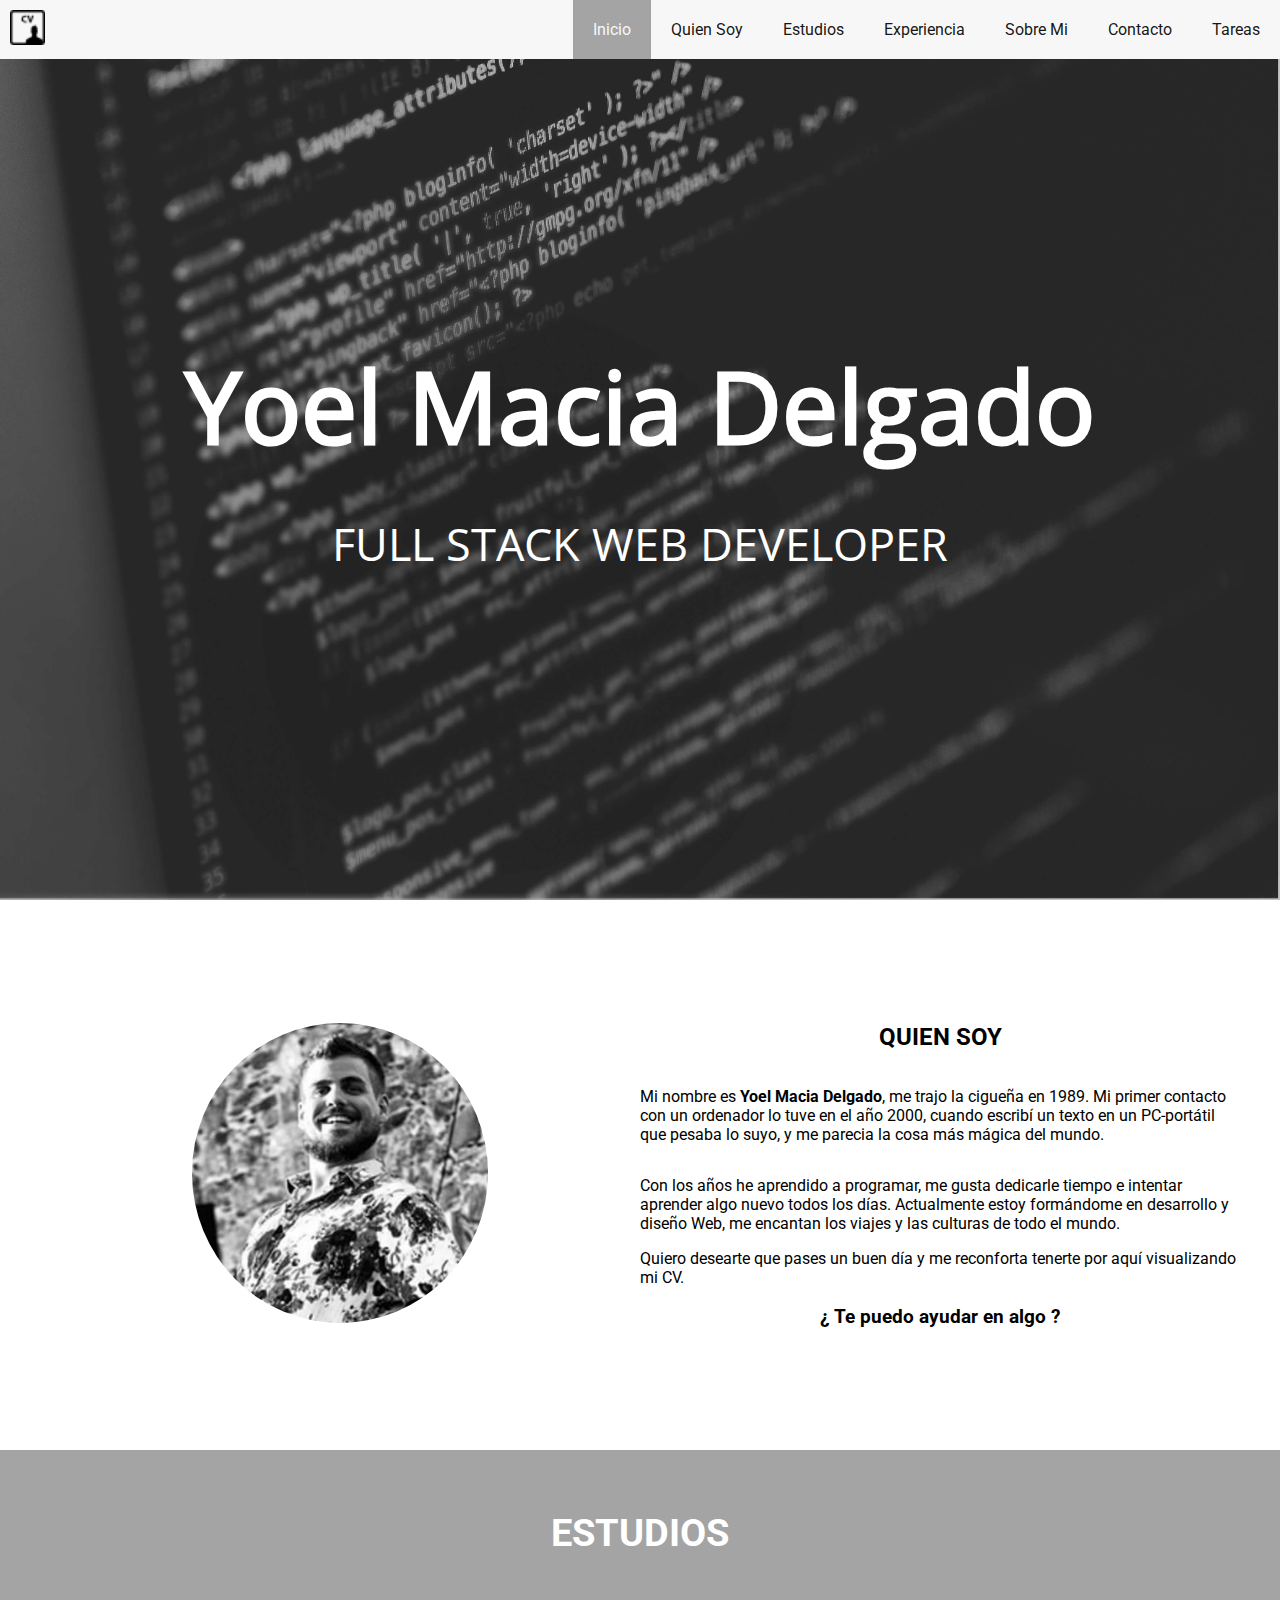
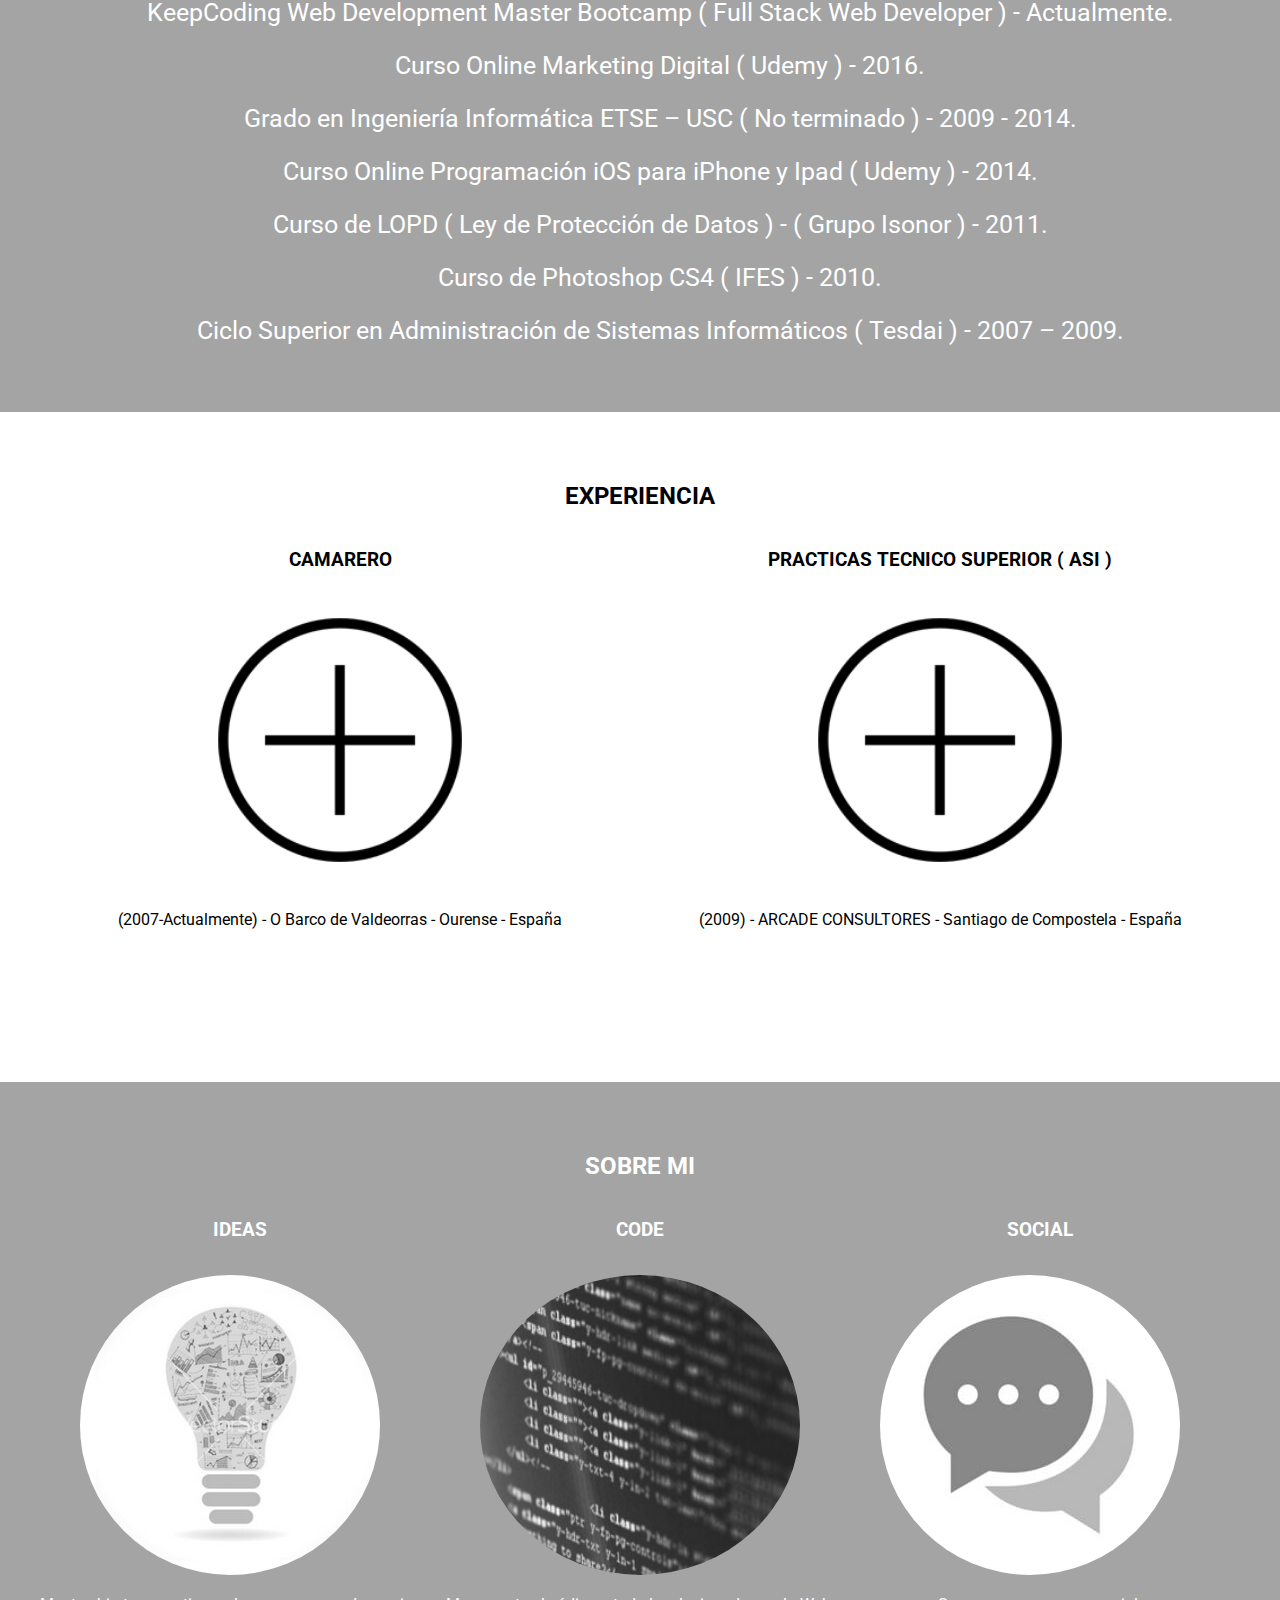
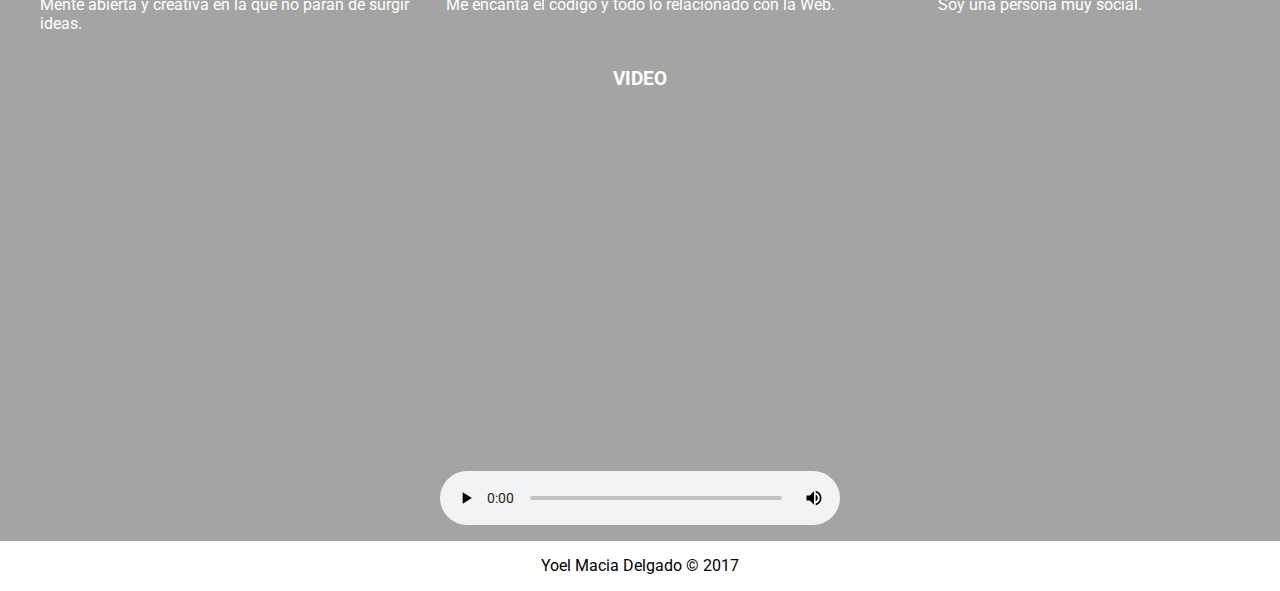
<file: index.html>
<!DOCTYPE html>
<html>

<head>
    <title>Proyecto CV</title>
    <meta charset="UTF-8">
    <link rel="stylesheet" type="text/css" href="styles/grid.css">
    <link rel="stylesheet" type="text/css" href="styles/style.css">
    <link href="https://fonts.googleapis.com/css?family=Roboto" rel="stylesheet">
</head>

<body>
    <header class="header">
        <h1 class="title">Yoel Macia Delgado</h1>
        <div class="title-img"></div>
        <p class="title-cite">FULL STACK WEB DEVELOPER</p>
    </header>
    <nav class="navbar">
        <img src="images/cv.png" class="cv">
        <ul class="navbar-list">
            <li class="navbar-item active">
                <a href="#" class="navbar-link">Inicio</a>
            </li>
            <li class="navbar-item">
                <a href="#quien-soy" class="navbar-link">Quien Soy</a>
            </li>
            <li class="navbar-item">
                <a href="#estudios" class="navbar-link">Estudios</a>
            </li>
            <li class="navbar-item">
                <a href="#experiencia" class="navbar-link">Experiencia</a>
            </li>
            <li class="navbar-item">
                <a href="#sobre-mi" class="navbar-link">Sobre Mi</a>
            </li>
            <li class="navbar-item">
                <a href="contact.html" class="navbar-link">Contacto</a>
            </li>
            <li class="navbar-item">
                <a href="tasks.html" class="navbar-link">Tareas</a>
            </li>
        </ul>
    </nav>
    <main class="container">
        <section id="quien-soy" class="about-me clearfix section-content row-flex">
            <div class="cv-foto tranform-items">
                <figure class="article-foto">
                    <img src="images/foto.jpg" alt="Foto">
                </figure>
            </div>
            <div class="cv-info tranform-items">
                <h2>QUIEN SOY</h2>
                <p>
                    <span>Mi nombre es <strong>Yoel Macia Delgado</strong>, me trajo la cigueña en 1989. Mi primer contacto con un ordenador lo tuve en el año 2000, cuando escribí un texto en un PC-portátil que pesaba lo suyo, y me parecia la cosa más mágica del mundo.</p>
                <p>Con los años he aprendido a programar, me gusta dedicarle tiempo e intentar aprender algo nuevo todos los días. Actualmente estoy formándome en desarrollo y diseño Web, me encantan los viajes y las culturas de todo el mundo.</p>
                Quiero desearte que pases un buen día y me reconforta tenerte por aquí visualizando mi CV.
                <h3>¿ Te puedo ayudar en algo ?</h3>
                </span>
            </div>
        </section>
        <section id="estudios" class="estudios section-content-reverse">
            <div class="cv-estudios">
                <h2>ESTUDIOS</h2>
                <ul>
                    <li>KeepCoding Web Development Master Bootcamp ( Full Stack Web Developer ) - Actualmente.
                    </li>
                    <li>
                        Curso Online Marketing Digital ( Udemy ) - 2016.
                    </li>
                    <li>
                        Grado en Ingeniería Informática ETSE – USC ( No terminado ) - 2009 - 2014.
                    </li>
                    <li>
                        Curso Online Programación iOS para iPhone y Ipad ( Udemy ) - 2014.
                    </li>
                    <li>
                        Curso de LOPD ( Ley de Protección de Datos ) - ( Grupo Isonor ) - 2011.
                    </li>
                    <li>
                        Curso de Photoshop CS4 ( IFES ) - 2010.
                    </li>
                    <li>
                        Ciclo Superior en Administración de Sistemas Informáticos ( Tesdai ) - 2007 – 2009.
                    </li>
                </ul>
            </div>
        </section>
        <section id="experiencia" class="experiencia section-content">
            <div class="cv-experiencia">
                <h2>EXPERIENCIA</h2>
                <div class="col-6">
                    <article>
                        <header>
                            <h3>CAMARERO</h3>
                        </header>
                        <figure class="article-foto">
                            <img class="img-experiencia" src="images/icon.jpg" alt="Foto ideas">
                        </figure>
                        <p>(2007-Actualmente) - O Barco de Valdeorras - Ourense - España</p>
                    </article>
                </div>
                <div class="col-6">
                    <article>
                        <header>
                            <h3>PRACTICAS TECNICO SUPERIOR ( ASI )</h3>
                        </header>
                        <figure class="article-foto">
                            <img class="img-experiencia2" src="images/icon.jpg" alt="Foto Código">
                        </figure>
                        <p>(2009) - ARCADE CONSULTORES - Santiago de Compostela - España</p>
                    </article>
                </div>
            </div>
        </section>
        <section id="sobre-mi" class="sobre-mi section-content-reverse">
            <div class="row section-content container">
                <h2>SOBRE MI</h2>
                <div class="col-4">
                    <article>
                        <header>
                            <h3>IDEAS</h3>
                        </header>
                        <figure class="article-foto">
                            <img src="images/ideas.jpg" alt="Foto ideas">
                        </figure>
                        <p>Mente abierta y creativa en la que no paran de surgir ideas.</p>
                    </article>
                </div>
                <div class="col-4">
                    <article>
                        <header>
                            <h3>CODE</h3>
                        </header>
                        <figure class="article-foto">
                            <img src="images/code.jpg" alt="Foto Código">
                        </figure>
                        <p>Me encanta el código y todo lo relacionado con la Web.</p>
                    </article>
                </div>
                <div class="col-4">
                    <article>
                        <header>
                            <h3>SOCIAL</h3>
                        </header>
                        <figure class="article-foto">
                            <img src="images/social.jpg" alt="Foto Social">
                        </figure>
                        <p>Soy una persona muy social.</p>
                    </article>
                </div>
                <div class="col-12">
                    <article>
                        <header>
                            <h3>VIDEO</h3>
                        </header>
                        <figure>
                            <video id="video" width="400" height="400" controls>
                                <source src="images/video.ogg" type="video/ogg"> El navegador no implementa el elemento <code>video</code>.
                            </video>
                        </figure>
                    </article>
                </div>
        </section>
        <section id="contacto">
        </section>
    </main>
    <footer class="footer">
        Yoel Macia Delgado &copy; 2017
    </footer>
    <script src="http://ajax.aspnetcdn.com/ajax/jQuery/jquery-3.1.1.js"></script>
    <script src="js/tasks.js"></script>
    <script src="js/menu.js"></script>
    
</body>

</html>
</file>
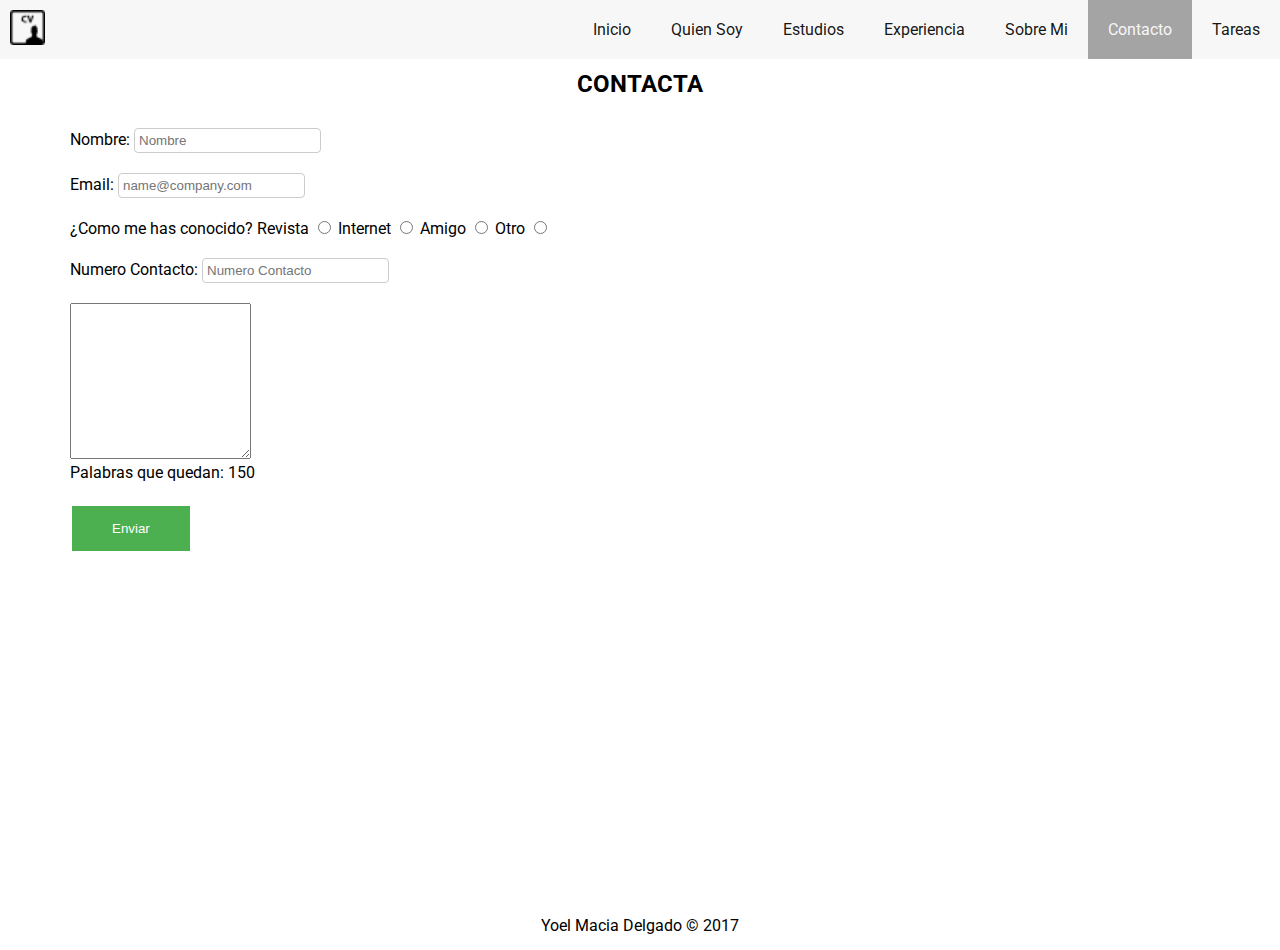
<file: contact.html>
<!DOCTYPE html>
<html>

<head>
    <title>Proyecto CV</title>
    <meta charset="UTF-8">
    <link rel="stylesheet" type="text/css" href="styles/style.css">
    <link rel="stylesheet" type="text/css" href="styles/grid.css">
    <link href="https://fonts.googleapis.com/css?family=Roboto" rel="stylesheet">
</head>

<body>
    <nav class="navbar">
        <img src="images/cv.png" class="cv">
        <ul class="navbar-list">
            <li class="navbar-item">
                <a href="index.html" class="navbar-link">Inicio</a>
            </li>
            <li class="navbar-item">
                <a href="index.html#quien-soy" class="navbar-link">Quien Soy</a>
            </li>
            <li class="navbar-item">
                <a href="index.html#estudios" class="navbar-link">Estudios</a>
            </li>
            <li class="navbar-item">
                <a href="index.html#experiencia" class="navbar-link">Experiencia</a>
            </li>
            <li class="navbar-item">
                <a href="index.html#sobre-mi" class="navbar-link">Sobre Mi</a>
            </li>
            <li class="navbar-item active">
                <a href="contact.html" class="navbar-link">Contacto</a>
            </li>
            <li class="navbar-item">
                <a href="tasks.html" class="navbar-link">Tareas</a>
            </li>
        </ul>
    </nav>
    <main class="container">
        <section class="section-content row">
            <h2>CONTACTA</h2>
            <div class="col-12">
                <form id="form-contact" class="form" name="contact-yoel" method="GET" novalidate>
                    <div class="form-row">
                        <label for="nombre">Nombre:</label>
                        <input type="text" id="nombre" name="nombre" placeholder="Nombre" required>
                    </div>
                    <div class="form-row">
                        <label for="email">Email:</label>
                        <input type="email" name="email" id="email" placeholder="name@company.com" pattern="[A-Za-z0-9\.\+]+@[A-Za-z0-9]+\.[A-Za-z0-9\.]+" required>
                    </div>
                    <div class="form-row">
                        <span>¿Como me has conocido?</span>
                        <label for="conocer_1">Revista</label>
                        <input type="radio" id="conocer_1" name="conocer" value="Revista" required>
                        <label for="conocer_2">Internet</label>
                        <input type="radio" id="conocer_2" name="conocer" value="Internet" required>
                        <label for="conocer_3">Amigo</label>
                        <input type="radio" id="conocer_3" name="conocer" value="Amigo" required>
                        <label for="conocer_4">Otro</label>
                        <input type="radio" id="conocer_4" name="conocer" value="Otro" required>
                    </div>
                    <div class="form-row">
                        <label for="numero-contacto">Numero Contacto:</label>
                        <input type="text" id="numero-contacto" name="numero" placeholder="Numero Contacto" required>
                    </div>
                    <div class="form-row">
                        <textarea id="textarea" cols="20" rows="10"></textarea>
                        <br> Palabras que quedan: <span id="quedan">150</span>
                    </div>
                    <div class="form-row">
                        <button type="submit" id="enviar">Enviar</button>
                    </div>
                </form>
            </div>
        </section>
    </main>
    <footer class="footer">
        Yoel Macia Delgado &copy; 2017
    </footer>
    <script src="http://ajax.aspnetcdn.com/ajax/jQuery/jquery-3.1.1.js"></script>
    <script src="js/form.js"></script>
    <script src="js/tasks.js"></script>
</body>

</html>
</file>
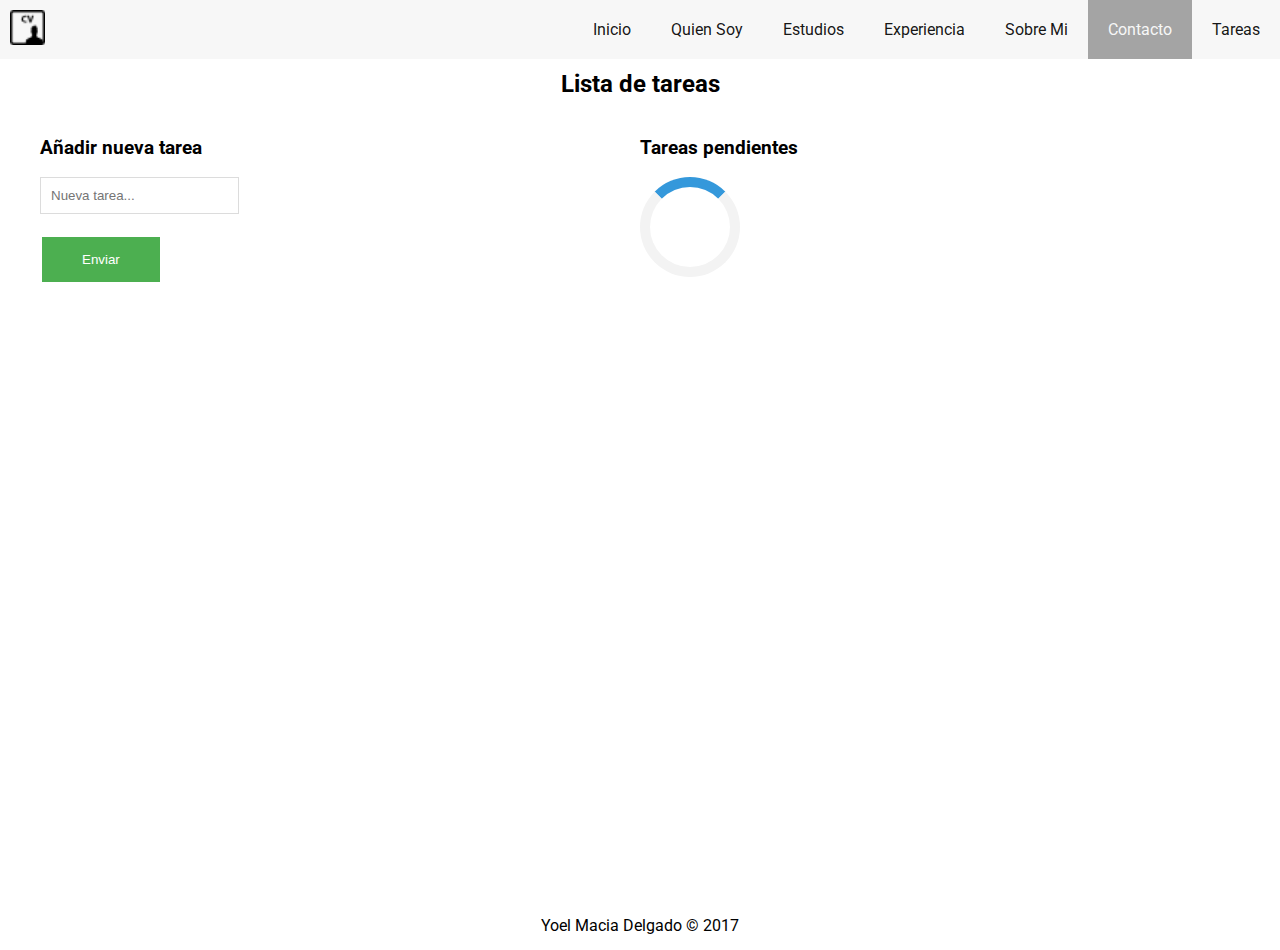
<file: tasks.html>
<!DOCTYPE html>
<html>

<head>
    <title>Proyecto CV</title>
    <meta charset="UTF-8">
    <link rel="stylesheet" type="text/css" href="styles/style.css">
    <link rel="stylesheet" type="text/css" href="styles/grid.css">
    <link rel="stylesheet" type="text/css" href="styles/tasks.css">
    <link href="https://fonts.googleapis.com/css?family=Roboto" rel="stylesheet">
</head>

<body>
    <nav class="navbar">
        <img src="images/cv.png" class="cv">
        <ul class="navbar-list">
            <li class="navbar-item">
                <a href="index.html" class="navbar-link">Inicio</a>
            </li>
            <li class="navbar-item">
                <a href="index.html#quien-soy" class="navbar-link">Quien Soy</a>
            </li>
            <li class="navbar-item">
                <a href="index.html#estudios" class="navbar-link">Estudios</a>
            </li>
            <li class="navbar-item">
                <a href="index.html#experiencia" class="navbar-link">Experiencia</a>
            </li>
            <li class="navbar-item">
                <a href="index.html#sobre-mi" class="navbar-link">Sobre Mi</a>
            </li>
            <li class="navbar-item active">
                <a href="contact.html" class="navbar-link">Contacto</a>
            </li>
            <li class="navbar-item">
                <a href="tasks.html" class="navbar-link">Tareas</a>
            </li>
        </ul>
    </nav>
    <main class="container">
        <section class="section-content row">
            <h2>Lista de tareas</h2>
            <div class="col-6">
                <h3>Añadir nueva tarea</h3>
                <form>
                    <input type="text" id="newTaskName" name="name" placeholder="Nueva tarea..." required>
                    <br>
                    <br>
                    <button id="sendNewTask">Enviar</button>
                </form>
            </div>
            <div class="col-6">
                <h3>Tareas pendientes</h3>
                <div class="loader"></div>
                <div>
                    <ul id="tasksContainer"></ul>
                </div>
            </div>
        </section>
    </main>
    <footer class="footer">
        Yoel Macia Delgado &copy; 2017
    </footer>
</body>
<script src="http://ajax.aspnetcdn.com/ajax/jQuery/jquery-3.1.1.js"></script>
<script src="js/send-notification.js"></script>
<script src="js/tasks.js"></script>

</html>
</file>
<file: styles/grid.css>
.container {
	width: 100%;
	max-width: 1200px;
	margin: 0 auto;
}

.row:before,
.row:after {
	content: "";
	display: table;
	clear: both;
}

.col-1 {
	width: calc(100% / 12);;
	float: left;
	display: inline-block;
}

.col-2 {
	width: 16.66666667%;
	float: left;
	display: inline-block;
}

.col-3 {
	width: 25%;
	float: left;
	display: inline-block;
}

.col-4 {
	width: calc(calc(100% / 12) * 4);
	float: left;
	display: inline-block;
}

.col-5 {
	width: 41.66666667%;
	float: left;
	display: inline-block;
}

.col-6 {
	width: 50%;
	float: left;
	display: inline-block;
}

.col-7 {
	width: 58.33333333%;
	float: left;
	display: inline-block;
}

.col-8 {
	width: 66.66666667%;
	float: left;
	display: inline-block;
}

.col-9 {
	width: 75%;
	float: left;
	display: inline-block;
}

.col-10 {
	width: 83.33333333%;
	float: left;
	display: inline-block;
}

.col-11 {
	width: 91.66666667%;
	float: left;
	display: inline-block;
}

.col-12 {
	width: 100%;
	float: left;
	display: inline-block;
}
</file>
<file: styles/style.css>
* {
    box-sizing: border-box;
}

html {
    height: 100%;
}

body {
    margin: 0px;
    font-family: 'Roboto', sans-serif;
    height: 100%;
}

@font-face {
    font-family: cv;
    src: url(../fonts/OpenSans-Regular.ttf);
}

.navbar {
    width: 100%;
    background-color: #F7F7F7;
    position: fixed;
    top: 0;
}

.navbar > .navbar-list {
    list-style-type: none;
    margin: 0;
    float: right;
    font-size: 0;
}

.navbar > .navbar-list > .navbar-item {
    display: inline-block;
    font-size: 16px;
}

.navbar > .navbar-list > .navbar-item > .navbar-link {
    display: inline-block;
    text-decoration: none;
    padding: 20px;
    color: rgba(0, 0, 0, 0.92);
    transition: all 0.7s;
}

.navbar > .navbar-list > .navbar-item.active > .navbar-link {
    color: #F7F7F7;
    background-color: #A4A4A4;
}

.navbar > .navbar-list > .navbar-item > .navbar-link:hover {
    color: #F7F7F7;
    background-color: #A4A4A4;
}

img.cv {
    height: 55px;
    width: 55px;
    padding: 10px;
}

.header > .title {
    position: absolute;
    top: 30%;
    color: white;
    width: 100%;
    font-family: cv;
    text-align: center;
    font-size: 100px;
}

.header > .title-img {
    width: 100%;
    background-image: url("../images/background.jpg");
    height: 100vh;
    background-size: 100% 100%;
    background-repeat: no-repeat;
    background-position: center center;
}

.header > .title-cite {
    position: absolute;
    top: 52%;
    color: white;
    width: 100%;
    font-family: cv;
    text-align: center;
    font-size: 45px;
}

.about-me > .cv-foto {
    max-width: 50%;
    width: 300px;
    height: 450px;
    background-size: 50% 50%;
    background-repeat: no-repeat;
    background-position: center center;
}

.about-me > .cv-info {
    max-width: 50%;
}

.estudios > .cv-estudios {
    width: 300px;
    height: 550px;
    text-align: center;
    width: 100%;
    padding: 30px;
    font-size: 25px;
    display: table;
}

.estudios > .cv-estudios > ul {
    list-style-type: none;
}

.estudios > .cv-estudios > ul > li {
    padding: 12px;
}

.experiencia > .cv-experiencia {
    width: 300px;
    height: 550px;
    text-align: center;
    width: 100%;
}

.article-foto img {
    height: 300px;
    max-width: 100%;
    border-radius: 50%;
}

.section-content {
    padding-top: 50px;
    padding-bottom: 50px;
}

.section-content-reverse {
    background-color: #A4A4A4;
    color: white;
    margin-left: calc(-50vw + 50%);
    margin-right: calc(-50vw + 50%);
}

.row-flex {
    display: flex;
    flex-flow: row wrap;
}

.row > h2 {
    display: flex;
    flex-flow: column wrap;
    justify-content: center;
    align-items: center;
}

.tranform-items {
    display: flex;
    flex-direction: column;
    align-items: center;
    justify-content: center;
    flex-grow: 1;
}

.col-4 > article > header {
    display: flex;
    flex-flow: column wrap;
    justify-content: center;
    align-items: center;
}

.col-4 > article > p {
    display: flex;
    flex-flow: column wrap;
    justify-content: center;
    align-items: center;
}

.col-12 > article > header {
    display: flex;
    flex-flow: column wrap;
    justify-content: center;
    align-items: center;
}

.col-12 > article > figure {
    display: flex;
    flex-flow: column wrap;
    justify-content: center;
    align-items: center;
}

.img-experiencia {
    -webkit-animation: rotation 3s infinite linear;
}

.img-experiencia:hover {
    -webkit-animation: rotation2 3s infinite linear;
}

@-webkit-keyframes rotation {
    from {
        -webkit-transform: rotate(0deg);
    }
    to {
        -webkit-transform: rotate(359deg);
    }
}

.img-experiencia2 {
    -webkit-animation: rotation2 3s infinite linear;
}

.img-experiencia2:hover {
    -webkit-animation: rotation 3s infinite linear;
}

@-webkit-keyframes rotation2 {
    from {
        -webkit-transform: rotate(359deg);
    }
    to {
        -webkit-transform: rotate(0deg);
    }
}

.footer {
    width: 100%;
    background-color: white;
    height: 50px;
    display: flex;
    flex-flow: row wrap;
    align-items: center;
    justify-content: center;
}

.form {
    padding: 0 20px;
}

.form > .form-row {
    padding: 10px;
}

input {
    padding: 4px;
    border: 1px solid #ccc;
    border-radius: 4px;
}

input[type=button],
input[type=submit],
input[type=reset],
button {
    background-color: #4CAF50;
    border: none;
    color: white;
    padding: 15px 40px;
    text-decoration: none;
    margin: 4px 2px;
    cursor: pointer;
    border-radius: 0px;
}

#palabras {
    display: none;
}

.container {
    min-height: 100%;
    margin-bottom: -50px;
}


    #map-canvas {
      width: 100%;
      height: 100%;
    }
    .gm-style-iw {
      text-align: center;
    }

.clearfix:after {
    content: " ";
    visibility: hidden;
    display: block;
    height: 0;
    clear: both;
}
</file>
<file: styles/tasks.css>
#tasksContainer {
  list-style: none;
  padding: 0;
  margin: 0;
}

#tasksContainer .task-item {
  height: 50px;
  line-height: 50px;
  width: 100%;
  background-color: lightgray;
  padding-left: 10px;
  padding-right: 10px;
  border-bottom: 1px solid black;
}

#tasksContainer .task-item button {
  height: 40px;
  float: right;
  background-color: rgba(255, 0, 0, 0.62);
}

#newTaskName,
.update-task-input {
  border-radius: 0;
  padding: 10px;
  border: 1px solid #dcdcdc;
  transition: border 0.3, box-shadow 0.3s;
}

#newTaskName:focus,
.update-task-input:focus {
  border: 1px solid #707070;
  outline: none;
  box-shadow: 0 0 5px 1px #969696;
}

.loader {
  border: 10px solid #f3f3f3;
  border-top: 10px solid #3498db;
  border-radius: 50%;
  width: 100px;
  height: 100px;
  animation: spin 2s linear infinite;
}

@keyframes spin {
  0% { transform: rotate(0deg); }
  100% { transform: rotate(360deg); }
}
</file>
